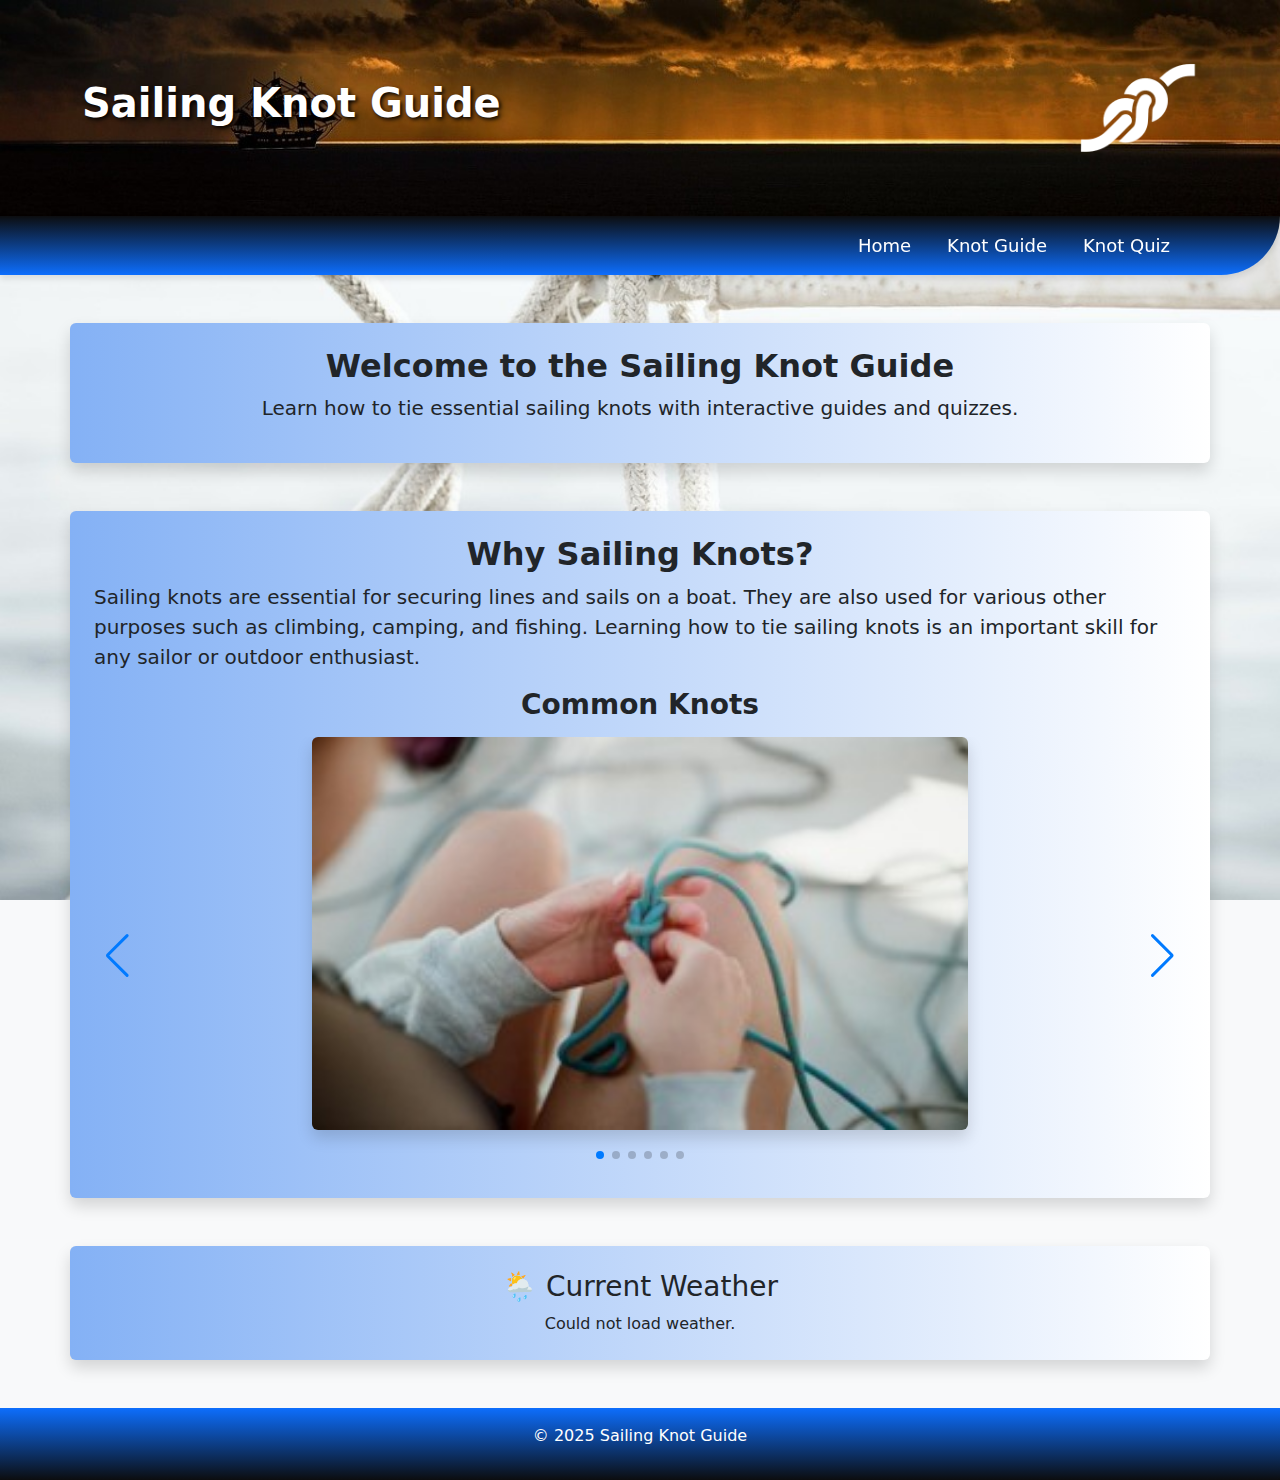
<file: index.html>
<!DOCTYPE html>
<html lang="en">
<head>
    <meta charset="UTF-8">
    <meta name="viewport" content="width=device-width, initial-scale=1.0">
    <meta name="title" content="Nautical Knot Guide & Quiz">
    <meta name="description" content="Learn essential knots for boating, sailing, and camping with our easy-to-follow guide. Test your knowledge with our interactive knot quiz.">
    <meta name="keywords" content="nautical knots, knot guide, knot quiz, boating knots, sailing knots, camping knots, cleat hitch, bowline knot, reef knot, clove hitch, figure eight knot">

    <title>How to Tie Sailing Knots</title>
    <link rel="stylesheet" href="css/styles.css">
    <link rel="stylesheet" href="https://cdn.jsdelivr.net/npm/bootstrap@5.3.0/dist/css/bootstrap.min.css">
    <link rel="stylesheet" href="https://cdn.jsdelivr.net/npm/swiper@11/swiper-bundle.min.css">
</head>
<body id="homebody" class="bg-light">

    <header>
        <div class="container text-center py-5">
            <h1 class="heading-index">Sailing Knot Guide</h1>
            <img src="./images/knot-icon.png" alt="Sailing Knot Logo" class="logo">
        </div>
    </header>

    <!-- Navigation Bar -->
    <nav class="navbar navbar-expand-lg navbar-dark bg-primary sticky-top">
        <div class="container">
            <button class="navbar-toggler" type="button" data-bs-toggle="collapse" data-bs-target="#navbarNav">
                <span class="navbar-toggler-icon"></span>
            </button>
            <div class="collapse navbar-collapse" id="navbarNav">
                <ul class="navbar-nav ms-auto">
                    <li class="nav-item"><a class="nav-link" href="#home">Home</a></li>
                    <li class="nav-item"><a class="nav-link" href="knot-guide.html">Knot Guide</a></li>
                    <li class="nav-item"><a class="nav-link" href="knot-quiz.html">Knot Quiz</a></li>
                </ul>
            </div>
        </div>
    </nav>

    <!-- Home Section -->
    <section id="home" class="container mt-5 p-4 bg-white shadow rounded text-center">
        <h2 class="fw-bold">Welcome to the Sailing Knot Guide</h2>
        <p class="lead">Learn how to tie essential sailing knots with interactive guides and quizzes.</p>
    </section>

    <!-- Why Knots Section -->
    <section id="intro" class="container mt-5 p-4 bg-white shadow rounded">
        <h2 class="text-center fw-bold">Why Sailing Knots?</h2>
        <p class="lead">Sailing knots are essential for securing lines and sails on a boat. They are also used for various other purposes such as climbing, camping, and fishing. Learning how to tie sailing knots is an important skill for any sailor or outdoor enthusiast.</p>

        <div id="common-knot" class="text-center">
            <h3 class="fw-bold">Common Knots</h3>
            <p class="lead"></p>

            <!-- Swiper Carousel -->
            <div class="swiper mySwiper">
                <div class="swiper-wrapper">
                    <div class="swiper-slide"><img src="images/sw-bowline.jpg" alt="Bowline Knot" class="img-fluid rounded shadow"></div>
                    <div class="swiper-slide"><img src="images/sw-clove-fender.jpg" alt="Clove Hitch Knot" class="img-fluid rounded shadow"></div>
                    <div class="swiper-slide"><img src="images/sw-figure-eight.jpg" alt="Figure Eight Knot" class="img-fluid rounded shadow"></div>
                    <div class="swiper-slide"><img src="images/sw-bowline-sail.jpg" alt="Head Sail " class="img-fluid rounded shadow"></div>
                    <div class="swiper-slide"><img src="images/sw-clove.jpg" alt="Head Sail " class="img-fluid rounded shadow"></div>
                    <div class="swiper-slide"><img src="images/sw-cleat.jpg" alt="Head Sail " class="img-fluid rounded shadow"></div>
                </div>

                <!-- Navigation -->
                <div class="swiper-button-next"></div>
                <div class="swiper-button-prev"></div>

                <!-- Pagination -->
                <div class="swiper-pagination"></div>
            </div>
        </div>
    </section>

    <section id="weather-section" class="container mt-5 p-4 bg-light shadow rounded text-center">
        <div id="weather-container">
            <h3>🌦 Current Weather</h3>
            <div id="weather-info">Loading weather...</div>
        </div>
    </section>

    <!-- Footer -->
    <footer class="bg-primary text-white text-center py-3 mt-5">
        <p>&copy; 2025 Sailing Knot Guide</p>
    </footer>

    <!-- Bootstrap & Swiper Scripts -->
    <script src="https://cdn.jsdelivr.net/npm/bootstrap@5.3.0/dist/js/bootstrap.bundle.min.js"></script>
    <script src="https://cdn.jsdelivr.net/npm/swiper@11/swiper-bundle.min.js"></script>
    <script defer src="script.js"></script>
    <script defer src="swipper.js"></script>
    <script defer src="api.js"></script>
</body>
</html>
</file>
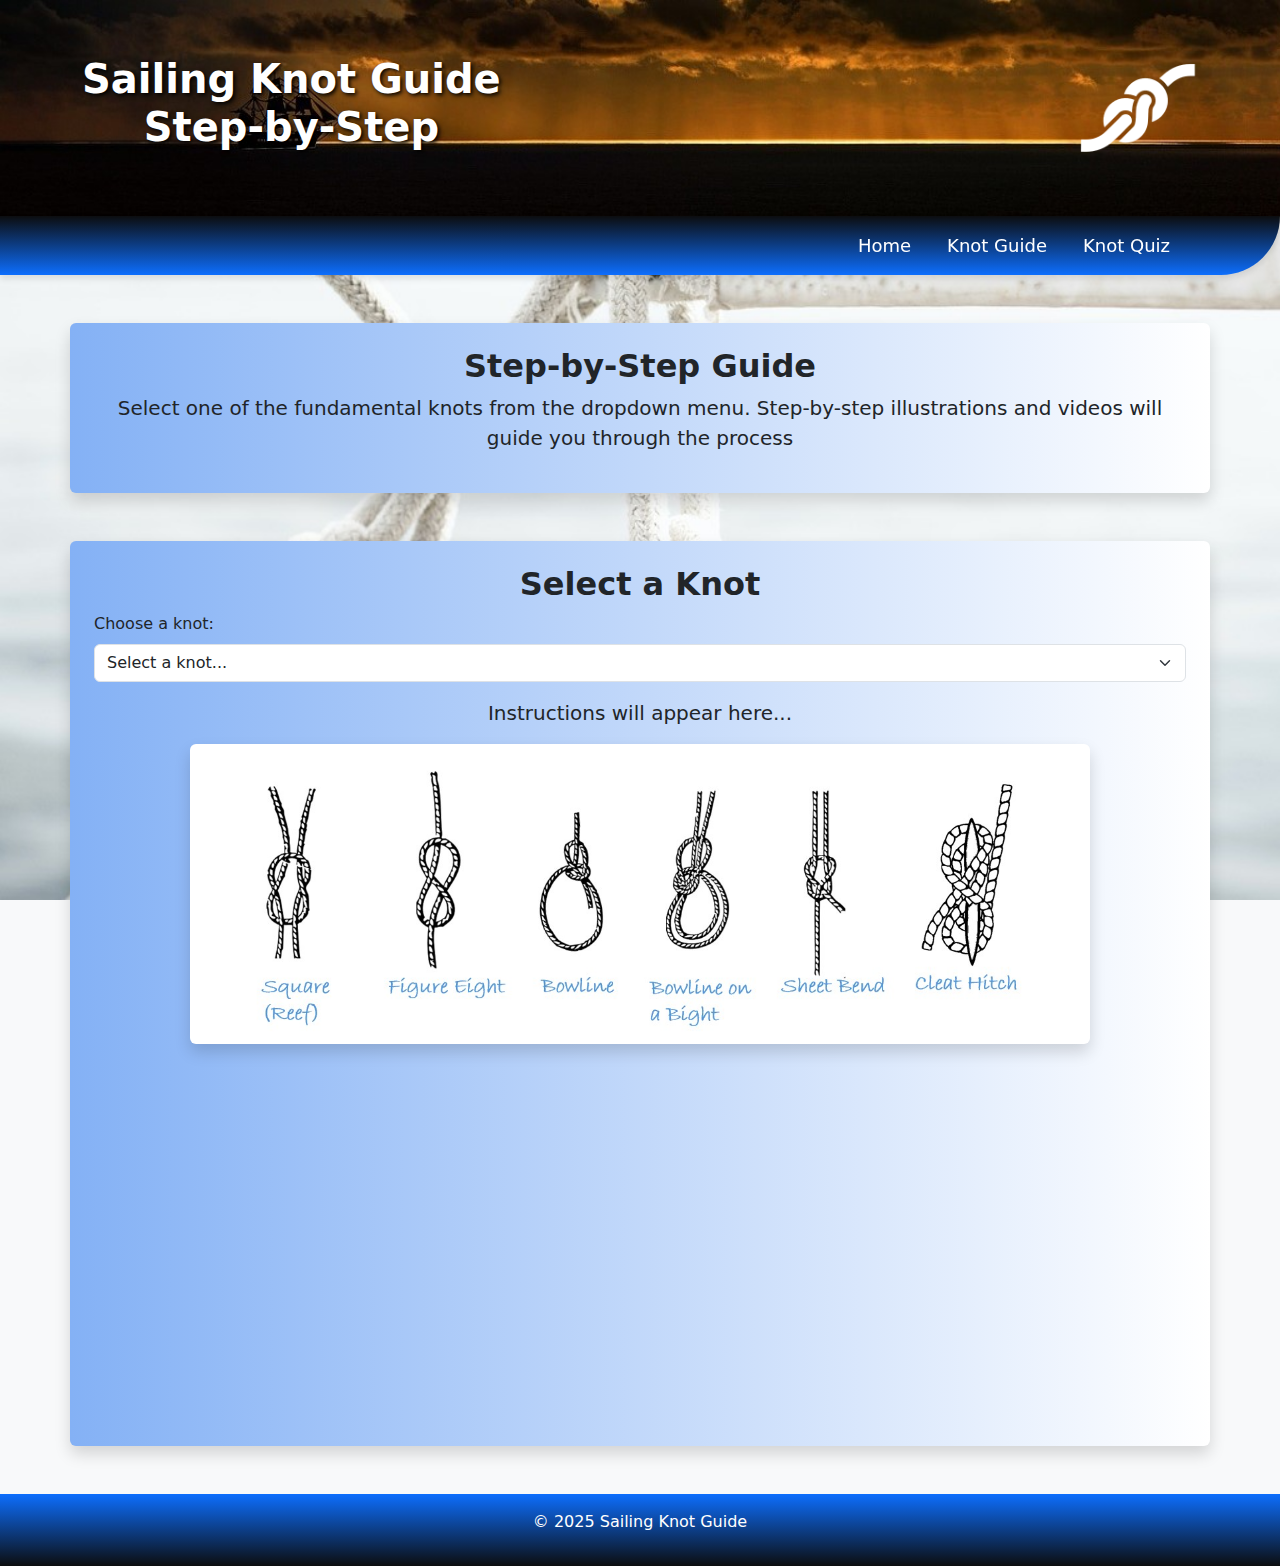
<file: knot-guide.html>
<!DOCTYPE html>
<html lang="en">
<head>
    <meta charset="UTF-8">
    <meta name="viewport" content="width=device-width, initial-scale=1.0">
    <meta name="title" content="Nautical Knot Guide & Quiz">
    <meta name="description" content="Learn essential knots for boating, sailing, and camping with our easy-to-follow guide. Test your knowledge with our interactive knot quiz.">
    <meta name="keywords" content="nautical knots, knot guide, knot quiz, boating knots, sailing knots, camping knots, cleat hitch, bowline knot, reef knot, clove hitch, figure eight knot">

    <title>How to Tie Sailing Knots</title>
    <link rel="stylesheet" href="css/styles.css">
    <link rel="stylesheet" href="https://cdn.jsdelivr.net/npm/bootstrap@5.3.0/dist/css/bootstrap.min.css">
    <script defer src="script.js"></script>
</head>
<body id="homebody" class="bg-light">

     <header><div class="container text-center py-5">
        <h1 class="heading-index">
            Sailing Knot Guide <br> Step-by-Step 
        </h1>
        <img src="./images/knot-icon.png" alt="Sailing Knot Logo" class="logo">
    </div> </header>

    <!-- Navigation Bar -->
    <nav class="navbar navbar-expand-lg navbar-dark bg-primary sticky-top">
        <div class="container">
            <!-- <a class="navbar-brand" href="#">Sailing Knots Guide</a> -->
            <button class="navbar-toggler" type="button" data-bs-toggle="collapse" data-bs-target="#navbarNav">
                <span class="navbar-toggler-icon"></span>
            </button>
            <div class="collapse navbar-collapse" id="navbarNav">
                <ul class="navbar-nav ms-auto">
                    <li class="nav-item"><a class="nav-link" href="index.html">Home</a></li>
                    <li class="nav-item"><a class="nav-link" href="#guide">Knot Guide</a></li>
                    <li class="nav-item"><a class="nav-link" href="knot-quiz.html">Knot Quiz</a></li>
                </ul>
            </div>
        </div>
    </nav>
    <!-- testing! -->


    <!-- Knot Guide Section -->
    <section id="knot-guide-blurb" class="container mt-5 p-4 bg-white shadow rounded text-center">
        <h2 class="fw-bold">Step-by-Step Guide</h2>
        <p class="lead">Select one of the fundamental knots from the dropdown menu. 
            Step-by-step illustrations and videos will guide you through the process</p>
    </section>


       <!-- Knot Guide Section -->
       <section id="guide" class="container mt-5 p-4 bg-white shadow rounded">
        <h2 class="text-center fw-bold">Select a Knot</h2>
        <div class="mb-3">
            <label for="knot-selector" class="form-label">Choose a knot:</label>
            <select id="knot-selector" class="form-select">
                <option value="select">Select a knot...</option>
                <option value="bowline">Bowline</option>
                <option value="clove-hitch">Clove Hitch</option>
                <option value="figure-eight">Figure Eight</option>
                <option value="reef">Reef Knot</option>
                <option value="cleat-hitch">Cleat Hitch</option>
                <option value="double-half-hitch">Double Half Hitch</option>
            </select>
        </div>

        <div id="knot-instructions" class="text-center">
            <h3 id="knot-title" class="fw-bold"></h3>
            <p id="knot-text" class="lead">Instructions will appear here...</p>
            <img id="knot-image" src="images/common-knots.jpg" alt="Knot Image" class="img-fluid rounded shadow">
        </div>

        <div id="knot-usage" class="text-center">
            <!-- <h3 class="fw-bold"></h3> -->
            <p id="knot-usage-text" class="lead"></p>
            <iframe id="knot-video" width="560" height="315" src="" title="YouTube video player" frameborder="0" allow="accelerometer; autoplay; clipboard-write; encrypted-media; gyroscope; picture-in-picture" allowfullscreen></iframe>
        </div>
        </section>

         <!-- Footer -->
    <footer class="bg-primary text-white text-center py-3 mt-5">
        <p>&copy; 2025 Sailing Knot Guide</p>
    </footer>

    <!-- Bootstrap Bundle -->
    <script src="https://cdn.jsdelivr.net/npm/bootstrap@5.3.0/dist/js/bootstrap.bundle.min.js"></script>
</body>
</html>
</file>
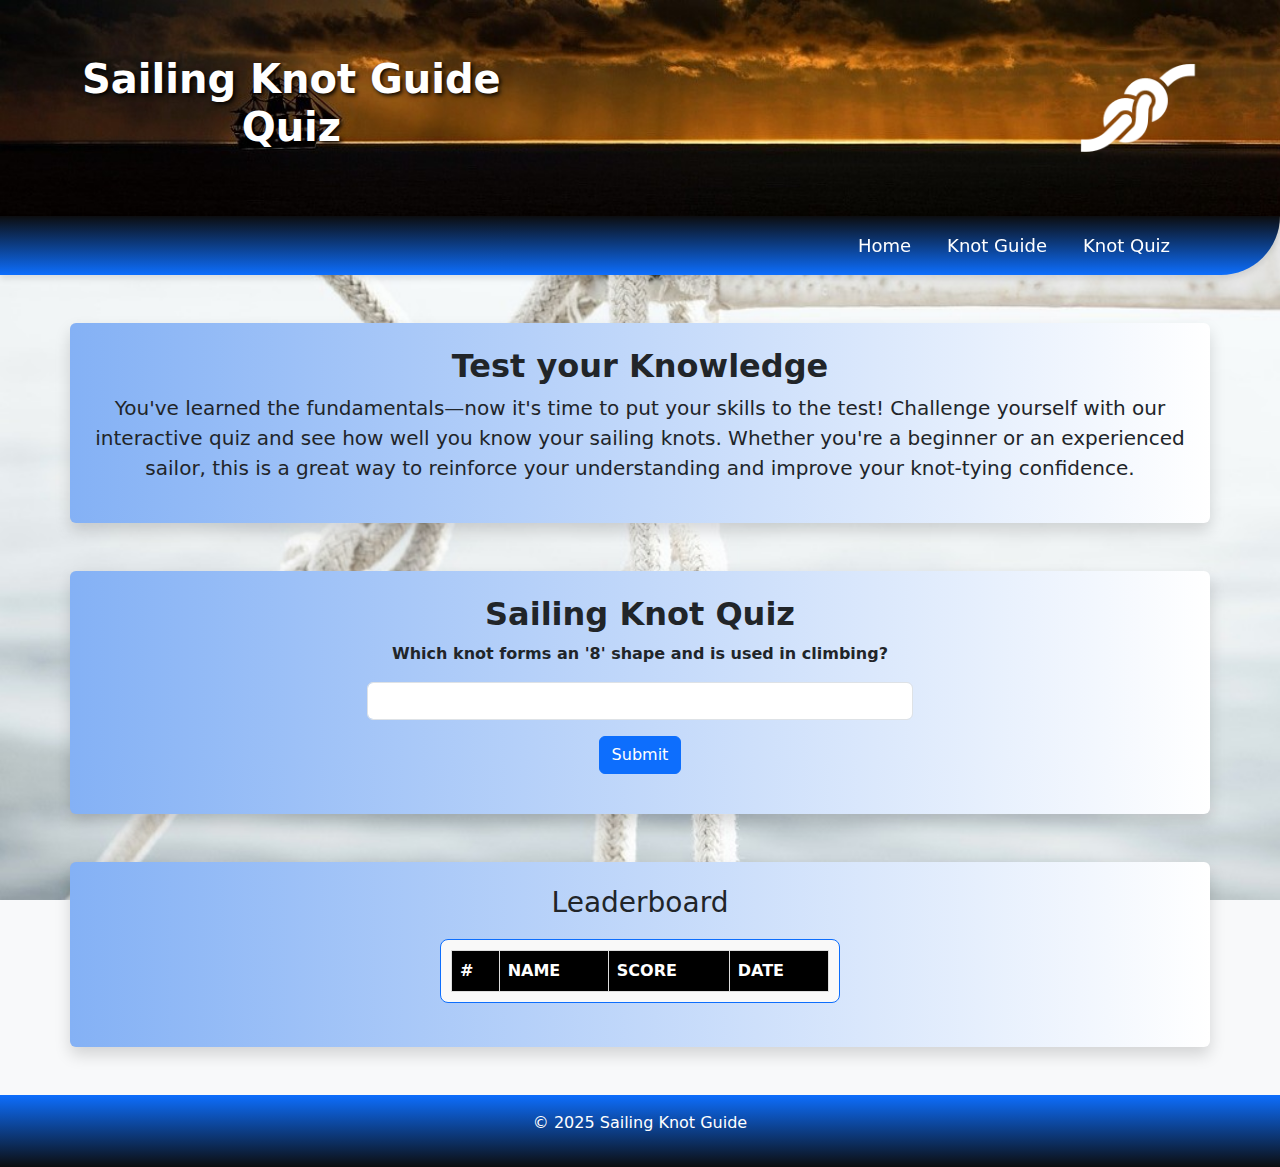
<file: knot-quiz.html>
<!DOCTYPE html>
<html lang="en">
<head>
    <meta charset="UTF-8">
    <meta name="viewport" content="width=device-width, initial-scale=1.0">
    <meta name="title" content="Nautical Knot Guide & Quiz">
    <meta name="description" content="Learn essential knots for boating, sailing, and camping with our easy-to-follow guide. Test your knowledge with our interactive knot quiz.">
    <meta name="keywords" content="nautical knots, knot guide, knot quiz, boating knots, sailing knots, camping knots, cleat hitch, bowline knot, reef knot, clove hitch, figure eight knot">

    <title>How to Tie Sailing Knots</title>
    <link rel="stylesheet" href="css/styles.css">
    <link rel="stylesheet" href="https://cdn.jsdelivr.net/npm/bootstrap@5.3.0/dist/css/bootstrap.min.css">
    <script defer src="script.js"></script>
</head>
<body id="homebody" class="bg-light">

     <header><div class="container text-center py-5">
        <h1 class="heading-index">
            Sailing Knot Guide <br> Quiz
        </h1>
        <img src="./images/knot-icon.png" alt="Sailing Knot Logo" class="logo">
    </div> </header>

    <!-- Navigation Bar -->
    <nav class="navbar navbar-expand-lg navbar-dark bg-primary sticky-top">
        <div class="container">
            <!-- <a class="navbar-brand" href="#">Sailing Knots Guide</a> -->
            <button class="navbar-toggler" type="button" data-bs-toggle="collapse" data-bs-target="#navbarNav">
                <span class="navbar-toggler-icon"></span>
            </button>
            <div class="collapse navbar-collapse" id="navbarNav">
                <ul class="navbar-nav ms-auto">
                    <li class="nav-item"><a class="nav-link" href="index.html">Home</a></li>
                    <li class="nav-item"><a class="nav-link" href="knot-guide.html">Knot Guide</a></li>
                    <li class="nav-item"><a class="nav-link" href="#quiz">Knot Quiz</a></li>
                </ul>
            </div>
        </div>
    </nav>
    <!-- testing! -->


    <!-- Quiz Blurb Section -->
    <section id="knot-quiz-blurb" class="container mt-5 p-4 bg-white shadow rounded text-center">
        <h2 class="fw-bold">Test your Knowledge</h2>
        <p class="lead">You've learned the fundamentals—now it's time to put your skills to the test!  
            Challenge yourself with our interactive quiz and see how well you know your sailing knots.  
            Whether you're a beginner or an experienced sailor, this is a great way to reinforce your understanding  
            and improve your knot-tying confidence.</p>
    </section>

   <!-- Quiz Section -->
<section id="quiz" class="container mt-5 p-4 bg-white shadow rounded">
    <h2 class="text-center fw-bold">Sailing Knot Quiz</h2>
    <p id="quiz-question-label" class="fw-bold text-center"></p>
    <form id="knot-quiz-form" class="text-center">
        <input type="text" id="quiz-answer" name="quiz-answer" class="form-control w-50 mx-auto">
        <button type="submit" class="btn btn-primary mt-3">Submit</button>
    </form>
    <p id="quiz-feedback" class="fw-bold mt-3 text-center"></p>
</section>

  <!-- Quiz Completed Form  -->

  <div id="quiz-finish-popup" class="popup hidden">
    <div class="popup-content">
        <h2>Quiz Complete!</h2>
        <p>Your Score: <span id="final-score"></span></p>
        <label for="username">Enter Your Name:</label>
        <input type="text" id="username">
        <button id="save-score">Save Score</button>
    </div>
</div>

    <!-- Quiz Leaderboard Section -->
    <section id="leaderboard" class="container mt-5 p-4 bg-white shadow rounded ">
        <h3 id="leaderboard-header">Leaderboard</h3>
<div id="leaderboard-container">
    <table id="leaderboard">
        <thead>
            <tr>
                <th>#</th>
                <th>Name</th>
                <th>Score</th>
                <th>Date</th>
            </tr>
        </thead>
        <tbody></tbody>
    </table>
</div>
    </section>
  <!-- <h1>DOM Lab - Forms</h1>

  <form id="myForm">
    <label for="name">Name:</label>
    <input type="text" id="name" required><br>

    <label for="email">Email:</label>
    <input type="email" id="email" required><br>

    <label for="password">Password:</label>
    <input type="password" id="password" required><br>

    <input type="checkbox" id="myCheckbox">
    <label for="myCheckbox"></label>

    <input type="submit" value="Submit">
  </form> -->


    <!-- Footer -->
    <footer class="bg-primary text-white text-center py-3 mt-5">
        <p>&copy; 2025 Sailing Knot Guide</p>
    </footer>

  

    <!-- Bootstrap Bundle -->
    <script src="https://cdn.jsdelivr.net/npm/bootstrap@5.3.0/dist/js/bootstrap.bundle.min.js"></script>
</body>
</html>
</file>
<file: css/styles.css>
#homebody{
    background-image: url("../images/background.jpg");
    background-repeat: no-repeat;
    background-position: center;
    background-size: cover;
    background-attachment: fixed;
    margin-left:auto;   
    margin-right: auto;
}

/* #guide {
    display: grid;
    grid-template-rows: repeat(3, 1fr);
    grid-template-columns: 1fr;
    gap: 10px; Optional: Adds space between rows
  } */

  header {
    /* border-radius: 15px 100px 100px 15px; */
    /* background-image: linear-gradient(#0d6efd, #384048); */
    background-image: url("../images/sail-boat.jpg");
    background-repeat: no-repeat;
    /* background-position: center; */
    background-size: cover;
    /* background-attachment: fixed; */
    color: white;
    padding: 0px;
    text-align: center;

    
}

.heading-index {
    font-size: 2.5rem;
    font-weight: bold;
    margin-bottom: 10px;
    text-shadow: 2px 2px 4px black;
}

header .container {
    display: flex;
    justify-content: space-between;
    align-items: center;
}

.logo {
    width: 120px; 
    height: auto;
    margin: left 20px;
    
}

.navbar {
    
    /* background-color: #fff;  */
    border-radius: 0px 0px 80px 0px;
    background-image: linear-gradient(#0c0d0f,#0d6efd);
    padding: 15px 0;
    position: sticky; 
    top: 0; 
    z-index: 1000; 
    box-shadow: 0 4px 6px rgba(0, 0, 0, 0.1); 
   
}

nav.navbar ul li {
    display: inline-block;
    margin-right: 20px;
}

nav.navbar ul li a {
    text-decoration: none;
    color: white;
    font-size: 18px;
}

.navbar-nav .nav-link {
    position: relative;
    color: white;
    font-size: 18px;
    transition: color 0.3s ease-in-out;
}

.navbar-nav .nav-link::after {
    content: "";
    position: absolute;
    left: 0;
    bottom: -2px;
    width: 0;
    height: 2px;
    background-color: white;
    transition: width 0.3s ease-in-out;
}

.navbar-nav .nav-link:hover::after {
    width: 100%;
  
}

.navbar {
    transition: background-color 0.4s ease-in-out;
}



footer {
    background-image: linear-gradient(#0d6efd, #0c0d0f);
}

section {
    background: linear-gradient(to right, #84b1f5,white );
}

#knot-image {
    width: 900px; 
    height: 300px; 
    object-fit: contain; /* Ensures the entire image is visible */
    border-radius: 8px; 
    box-shadow: 2px 2px 10px rgba(0, 0, 0, 0.2); 
    background-color: white; 
}
#knot-usage-text {
    padding-top: 20px;
    padding-bottom: 20px;
}


#knot-video {
    width: 100%;
    height: 315px; 
    max-width: 560px; 
    margin: 0 auto; 
}




.popup {
    position: fixed;
    top: 50%;
    left: 50%;
    transform: translate(-50%, -50%);
    background: white;
    padding: 20px;
    box-shadow: 0px 0px 10px rgba(0, 0, 0, 0.2);
    display: none;
    text-align: center;
    border-radius: 10px;
}
.popup-content {
    display: flex;
    flex-direction: column;
    gap: 10px;
}

.popup-content h2 {
    margin-bottom: 10px;
    color: #0d6efd;
}

.popup-content p {
    font-size: 16px;
    margin-bottom: 15px;
}

.popup-content input {
    width: 100%;
    padding: 8px;
    margin-bottom: 10px;
    border: 1px solid #ccc;
    border-radius: 5px;
}

.popup-content button {
    background: #0d6efd;
    color: white;
    border: none;
    padding: 10px;
    width: 100%;
    border-radius: 5px;
    cursor: pointer;
    font-size: 16px;
}

.popup-content button:hover {
    background: #0b5ed7;
}

.hidden {
    display: none;
}

#leaderboard-header {
    padding: 0px;
    text-align: center;
}

#leaderboard-container {
    margin: 20px auto; 
    max-width: 400px;
    border: 1px solid #0d6efd;
    border-radius: 8px;
    padding: 10px;
    background: #f9f9f9;
    text-align: center;
}

#leaderboard {
    width: 100%;
    border-collapse: collapse;
    
}

#leaderboard th, #leaderboard td {
    border: 1px solid #ddd;
    padding: 8px;
    text-align: left;
}

#leaderboard th {
    background-color: black;
    color: white;
    text-transform: uppercase;
}

#leaderboard tr:nth-child(even) {
    background-color: lightblue;
}

#leaderboard tr:hover {
    background-color: #ddd;
}

.swiper-container {
    width: 100%; 
    height: auto;
}

.swiper-slide img {
    width: 60%; 
    height: auto; 
    object-fit: cover; 
}

@media (max-width: 1024px) {
    .navbar-nav .nav-link:hover::after { /* Ensures that the ease out line scales correctly */
        width: 20%;

        #knot-video {
            height: 200px; 
            max-width: 90%;
        }

        .swiper-container {
            height: 300px; /* Adjust height on smaller screens */
        }
    }
}

@media (max-width: 768px) {
    .swiper-container {
        height: 250px; /* Adjust height further on smaller screens */
    }

    .swiper-slide img {
        width: 100%;
        height: auto;
    }
}
</file>
